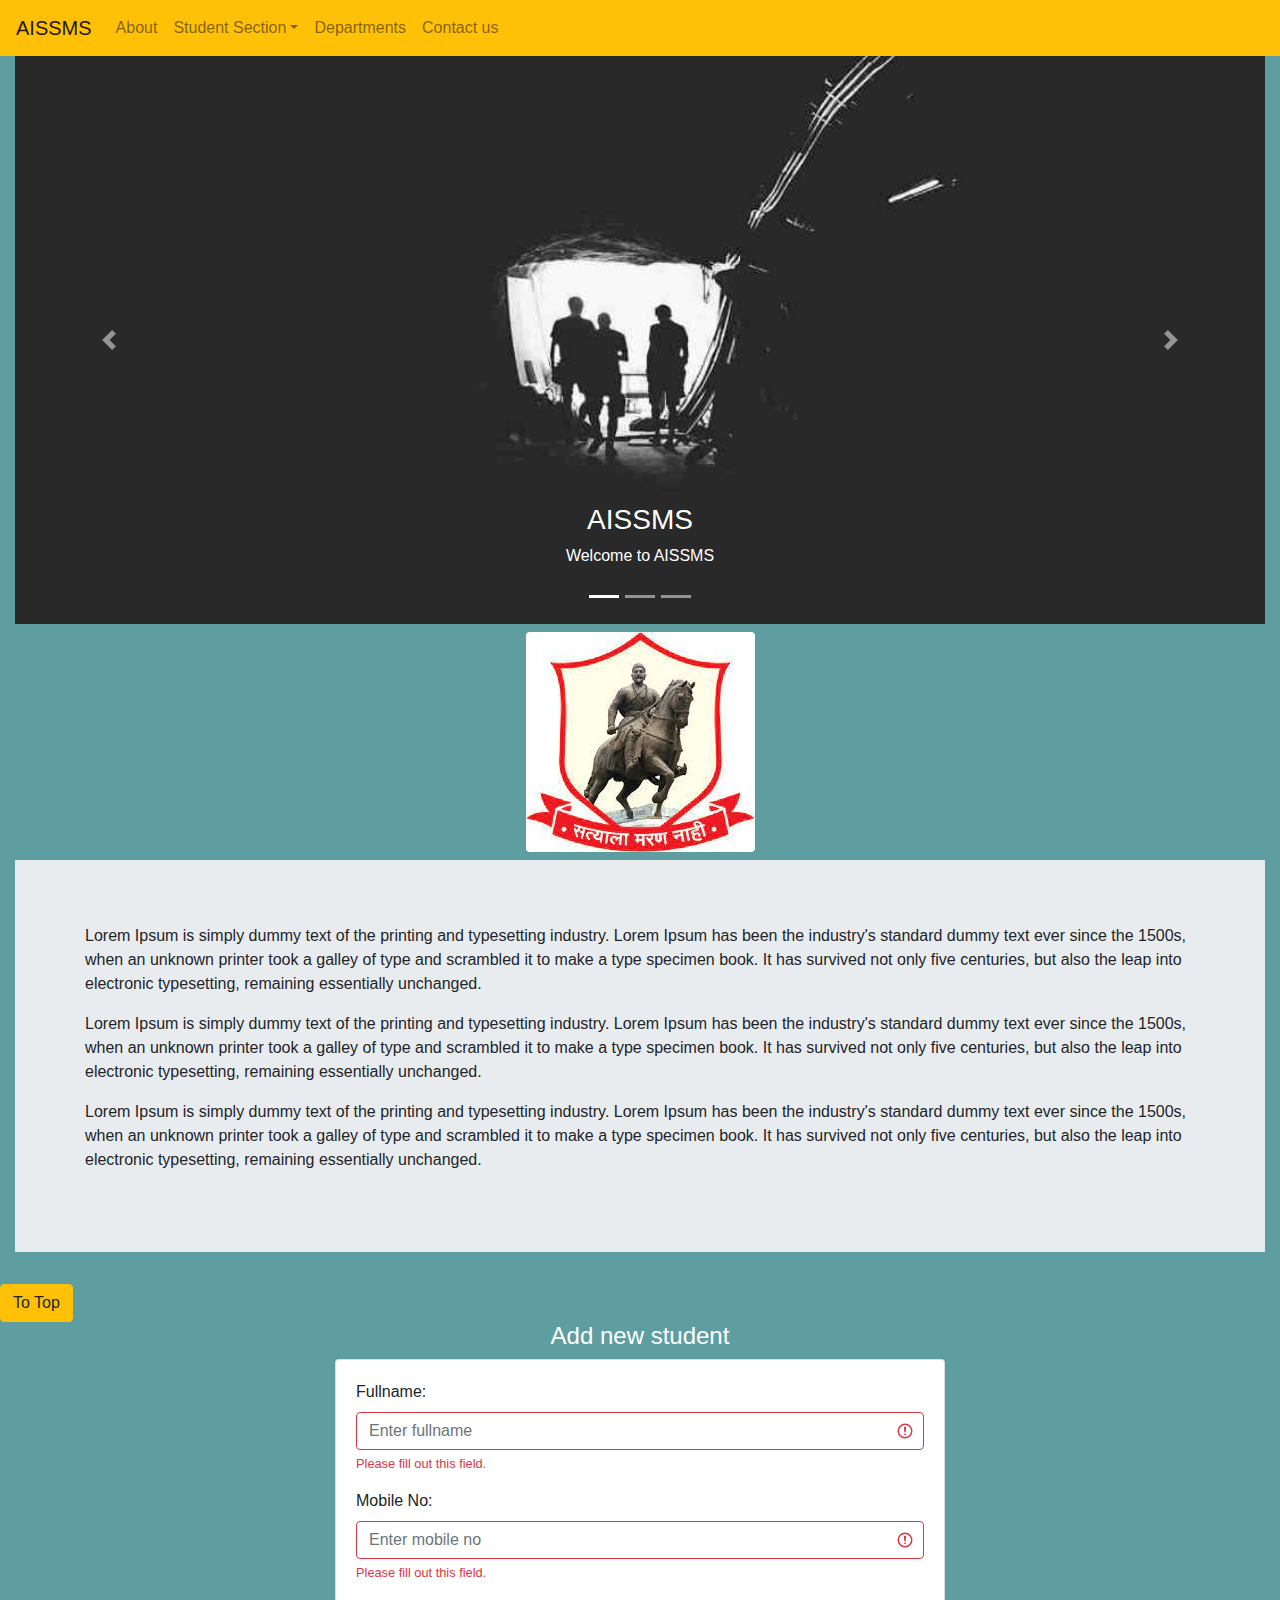
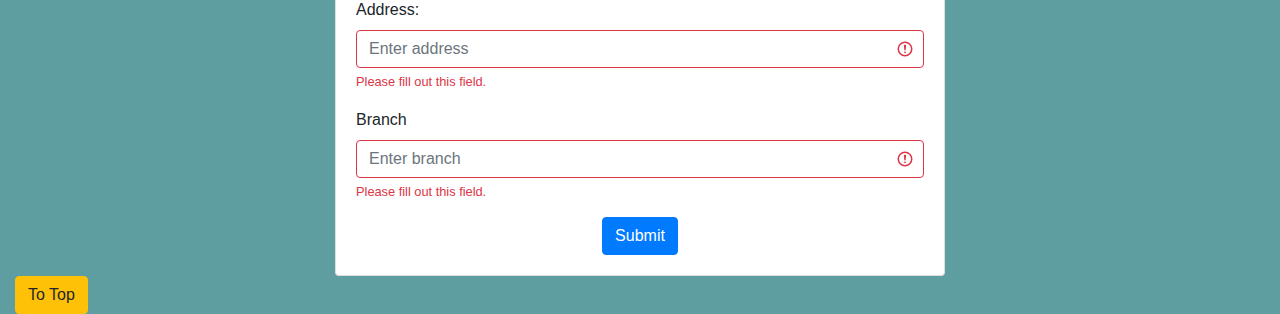
<file: index.html>
<!DOCTYPE html>
<html lang="en">

<head>
    <meta charset="UTF-8">
    <meta http-equiv="X-UA-Compatible" content="IE=edge">
    <meta name="viewport" content="width=device-width, initial-scale=1.0">
    <title>Document</title>

    <link rel="stylesheet" href="https://cdn.jsdelivr.net/npm/bootstrap@4.6.1/dist/css/bootstrap.min.css">
    <link rel="stylesheet" href="styles/style.css">
    <script src="https://cdn.jsdelivr.net/npm/jquery@3.5.1/dist/jquery.slim.min.js"></script>
    <script src="https://cdn.jsdelivr.net/npm/popper.js@1.16.1/dist/umd/popper.min.js"></script>
    <script src="https://cdn.jsdelivr.net/npm/bootstrap@4.6.1/dist/js/bootstrap.bundle.min.js"></script>
    <script src="./js/setStorage.js"></script>
</head>

<body style="height: 900px; background-color: cadetblue;">
    <div class="container-fluid">
        <div class="row">
            <nav class="navbar navbar-expand-md bg-warning navbar-light" id="navdiv">
                <!-- Brand -->
                <a class="navbar-brand" href="#">AISSMS</a>

                <!-- Toggler/collapsibe Button -->
                <button class="navbar-toggler" type="button" data-toggle="collapse" data-target="#collapsibleNavbar">
                    <span class="navbar-toggler-icon"></span>
                </button>

                <!-- Navbar links -->
                <div class="collapse navbar-collapse" id="collapsibleNavbar">
                    <ul class="navbar-nav">
                        <li class="nav-item">
                            <a class="nav-link" href="#about">About</a>
                        </li>
                        <li class="nav-item dropdown">
                            <a class="nav-link dropdown-toggle" data-toggle="dropdown" href="#">Student Section</a>
                            <div class="dropdown-menu">
                                <a class="dropdown-item" href="#student">Add student</a>
                                <a class="dropdown-item" href="#">Students list</a>
                            </div>
                        </li>
                        <li class="nav-item">
                            <a class="nav-link" href="#">Departments</a>
                        </li>
                        <li class="nav-item">
                            <a class="nav-link" href="#">Contact us</a>
                        </li>
                    </ul>
                </div>
            </nav>
        </div>
        <!-- corousel -->
        <div class="row">
            <div class="col-12">
                <div id="demo" class="carousel slide" data-ride="carousel">

                    <!-- Indicators -->
                    <ul class="carousel-indicators">
                        <li data-target="#demo" data-slide-to="0" class="active"></li>
                        <li data-target="#demo" data-slide-to="1"></li>
                        <li data-target="#demo" data-slide-to="2"></li>
                    </ul>
                   
                    <!-- The slideshow -->
                    <div class="carousel-inner">
                        <div class="carousel-item active">
                            <img src="./images/college1.jpg" alt="college1">
                            <div class="carousel-caption">
                                <h3>AISSMS</h3>
                                <p>Welcome to AISSMS</p>
                            </div>
                        </div>
                        <div class="carousel-item">
                            <img src="./images/college2.jpg" alt="college2">
                            <div class="carousel-caption">
                                <h3>AISSMS</h3>
                                <p>Welcome to AISSMS</p>
                            </div>
                        </div>
                        <div class="carousel-item">
                            <img src="./images/college3.jpg" alt="college3">
                            <div class="carousel-caption">
                                <h3>AISSMS</h3>
                                <p>Welcome to AISSMS</p>
                            </div>
                        </div>
                    </div>
                   
                    <!-- Left and right controls -->
                    <a class="carousel-control-prev" href="#demo" data-slide="prev">
                        <span class="carousel-control-prev-icon"></span>
                    </a>
                    <a class="carousel-control-next" href="#demo" data-slide="next">
                        <span class="carousel-control-next-icon"></span>
                    </a>
                   
                </div>
               
            </div>

        </div>
        <!-- about us section -->
        <div class="row">
            <div class="col-12" id="about">
                <img class="img-fluid rounded mx-auto d-block mt-2 mb-2 text-center" src="./images/logo.jpg" alt="AISSMS">
                <div class="jumbotron jumbotron-fluid">
                    <div class="container">
                        <!-- <h1 class="text-center">AISSMS College</h1> -->

                        <p>
                            Lorem Ipsum is simply dummy text of the printing and typesetting industry. Lorem Ipsum has
                            been the
                            industry's standard dummy text ever since the 1500s, when an unknown printer took a galley
                            of type
                            and scrambled it to make a type specimen book. It has survived not only five centuries, but
                            also the
                            leap into electronic typesetting, remaining essentially unchanged.
                        </p>
                        <p>
                            Lorem Ipsum is simply dummy text of the printing and typesetting industry. Lorem Ipsum has
                            been the
                            industry's standard dummy text ever since the 1500s, when an unknown printer took a galley
                            of type
                            and scrambled it to make a type specimen book. It has survived not only five centuries, but
                            also the
                            leap into electronic typesetting, remaining essentially unchanged.
                        </p>
                        <p>
                            Lorem Ipsum is simply dummy text of the printing and typesetting industry. Lorem Ipsum has
                            been the
                            industry's standard dummy text ever since the 1500s, when an unknown printer took a galley
                            of type
                            and scrambled it to make a type specimen book. It has survived not only five centuries, but
                            also the
                            leap into electronic typesetting, remaining essentially unchanged.
                        </p>
                    </div>
                </div>

            </div>
            <a href="#navdiv"><button class="btn btn-warning"> To Top</button></a>
        </div>
        <!-- Add student section -->
        <div class="row justify-content-center" id="student">
            <div class="col-lg-6 col-md-6 col-12">
                <h4 class="text-center mt-1=" style="color: white;">Add new student</h4>
                <div class="card">
                    <div class="card-body">
                        <form action ="./studlist.html" class="was-validated">
                            <div class="form-group">
                                <label for="uname">Fullname:</label>
                                <input type="text" class="form-control" 
                                id="fullname" 
                                placeholder="Enter fullname"
                                name="fullname" required>
                                <div class="invalid-feedback">Please fill out this field.</div>
                            </div>
                            <div class="form-group">
                                <label for="uname">Mobile No:</label>
                                <input type="text" 
                                class="form-control" 
                                id="mobile" 
                                placeholder="Enter mobile no"
                                name="mobile" required>
                                <div class="invalid-feedback">Please fill out this field.</div>
                            </div>
                            <div class="form-group">
                                <label for="uname">Address:</label>
                                <input type="text" 
                                class="form-control" 
                                id="address" 
                                placeholder="Enter address"
                                name="address" required>
                                <div class="invalid-feedback">Please fill out this field.</div>
                            </div>
                            <div class="form-group">
                                <label for="uname">Branch</label>
                                <input type="text" 
                                class="form-control" 
                                id="branch" 
                                placeholder="Enter branch"
                                name="branch" required>
                                <div class="invalid-feedback">Please fill out this field.</div>
                            </div>                           
                           
                            <div class="row justify-content-center">
                                <button type="submit" onclick="saveToLocalStorage()" class="btn btn-primary">Submit</button>
                            </div>
                         
                        </form>
                    </div>
                  
                </div>
                
            </div>
        </div>
        <a href="#navdiv"><button class="btn btn-warning"> To Top</button></a>
    </div>



</body>

</html>
</file>
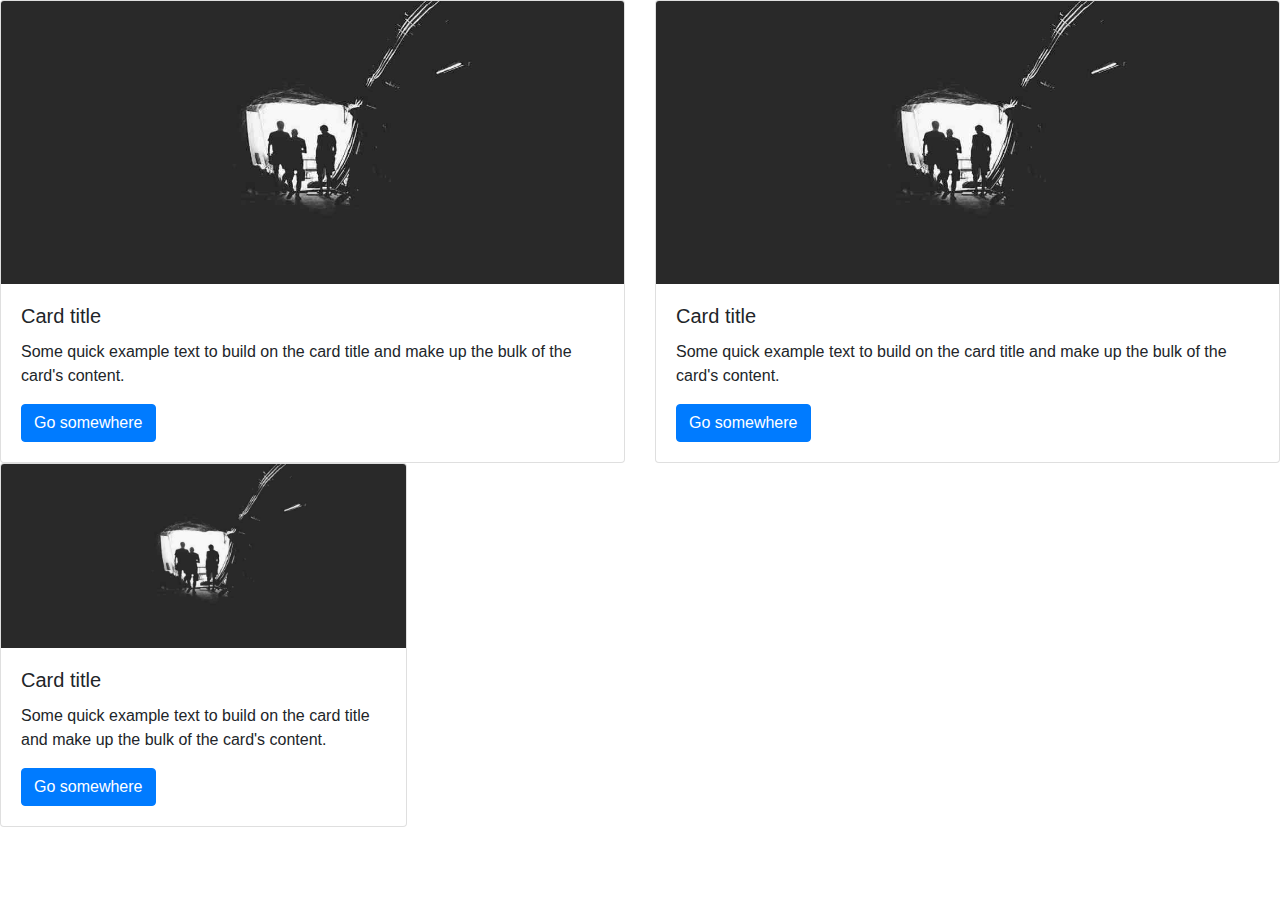
<file: grid.html>
<!DOCTYPE html>
<html lang="en">
<head>
    <meta charset="UTF-8">
    <meta http-equiv="X-UA-Compatible" content="IE=edge">
    <meta name="viewport" content="width=device-width, initial-scale=1.0">
    <title>Document</title>
    <link rel="stylesheet" href="https://cdn.jsdelivr.net/npm/bootstrap@4.6.1/dist/css/bootstrap.min.css">
    <link rel="stylesheet" href="styles/style.css">
    <script src="https://cdn.jsdelivr.net/npm/jquery@3.5.1/dist/jquery.slim.min.js"></script>
    <script src="https://cdn.jsdelivr.net/npm/popper.js@1.16.1/dist/umd/popper.min.js"></script>
    <script src="https://cdn.jsdelivr.net/npm/bootstrap@4.6.1/dist/js/bootstrap.bundle.min.js"></script>
    
</head>
<body>
    <div class="container-fuild">
        <div class="row">
            <div class="col-xl-6 col-lg-4 col-md-4 col-12">
                <div class="card" >
                    <img class="card-img-top" src="./images/college1.jpg" alt="Card image cap">
                    <div class="card-body">
                      <h5 class="card-title">Card title</h5>
                      <p class="card-text">Some quick example text to build on the card title and make up the bulk of the card's content.</p>
                      <a href="#" class="btn btn-primary">Go somewhere</a>
                    </div>
                  </div>
            </div>
            <div class="col-xl-6 col-lg-4 col-md-4 col-12">
                <div class="card" >
                    <img class="card-img-top" src="./images/college1.jpg" alt="Card image cap">
                    <div class="card-body">
                      <h5 class="card-title">Card title</h5>
                      <p class="card-text">Some quick example text to build on the card title and make up the bulk of the card's content.</p>
                      <a href="#" class="btn btn-primary">Go somewhere</a>
                    </div>
                  </div>
            </div>
            <div class="col-xl-4 col-lg-4 col-md-4 col-12">
                <div class="card" >
                    <img class="card-img-top" src="./images/college1.jpg" alt="Card image cap">
                    <div class="card-body">
                      <h5 class="card-title">Card title</h5>
                      <p class="card-text">Some quick example text to build on the card title and make up the bulk of the card's content.</p>
                      <a href="#" class="btn btn-primary">Go somewhere</a>
                    </div>
                  </div>
            </div>
           
        </div>
    </div>

</body>
</html>
</file>
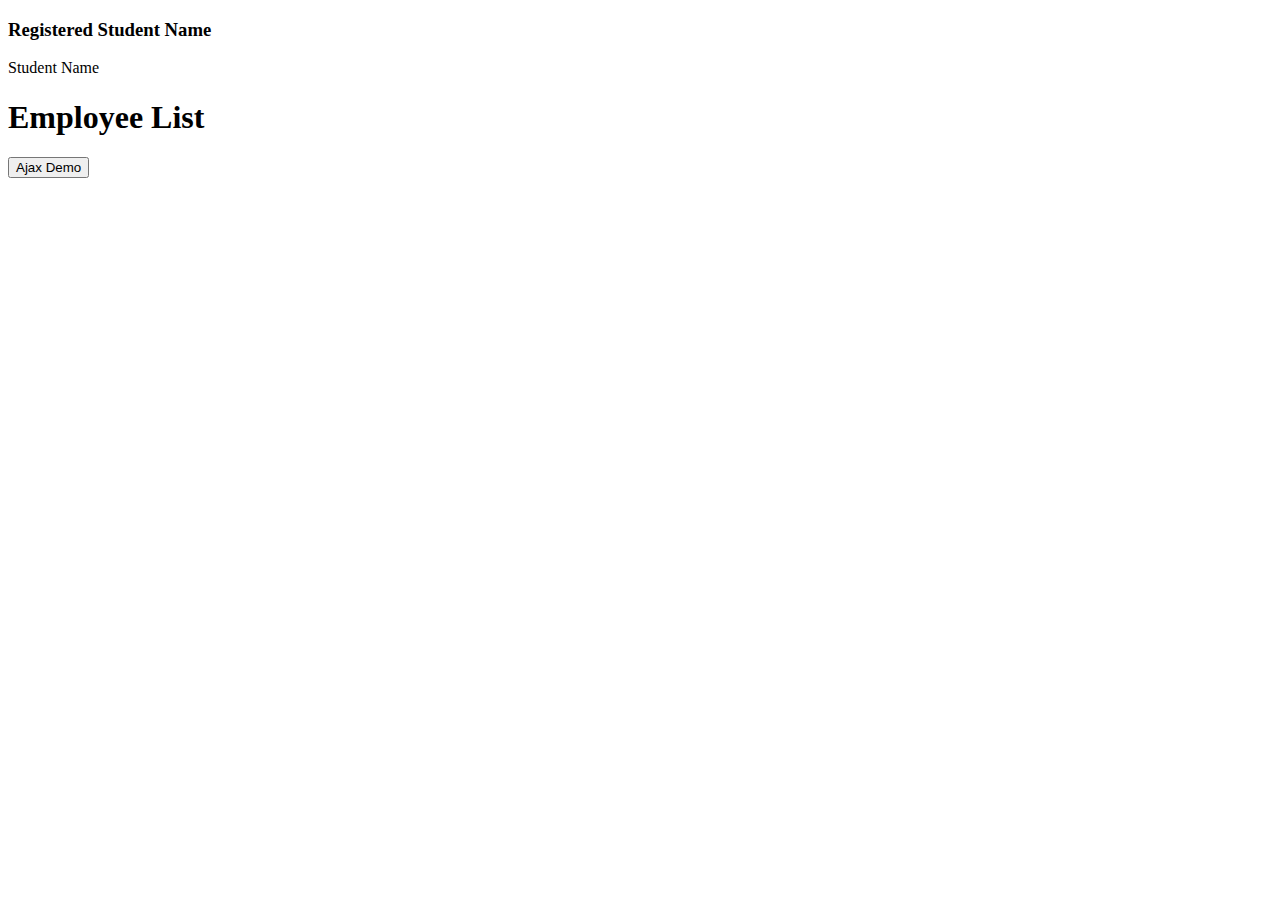
<file: studlist.html>
<!DOCTYPE html>
<html lang="en">

<head>
    <meta charset="UTF-8">
    <meta http-equiv="X-UA-Compatible" content="IE=edge">
    <meta name="viewport" content="width=device-width, initial-scale=1.0">
    <title>Document</title>
    <script src="./js/getStorage.js"></script>
</head>

<body onload="getLocalStorageItems()">
    <h3>Registered Student Name</h3>
    <p id="name">Student Name</p>

    <h1>Employee List</h1>
    <ul id="list"></ul>

    <button class="btn btn-primary" onclick="getDataFromAPI()">Ajax Demo</button>
</body>

</html>
</file>
<file: styles/style.css>
.header{
    position: fixed;
   width: 100% !important;
}
.navbar{
    width: 100%;
}
.carousel-inner img {
    width: 100% !important;
    height: 100% !important;
  }
</file>
